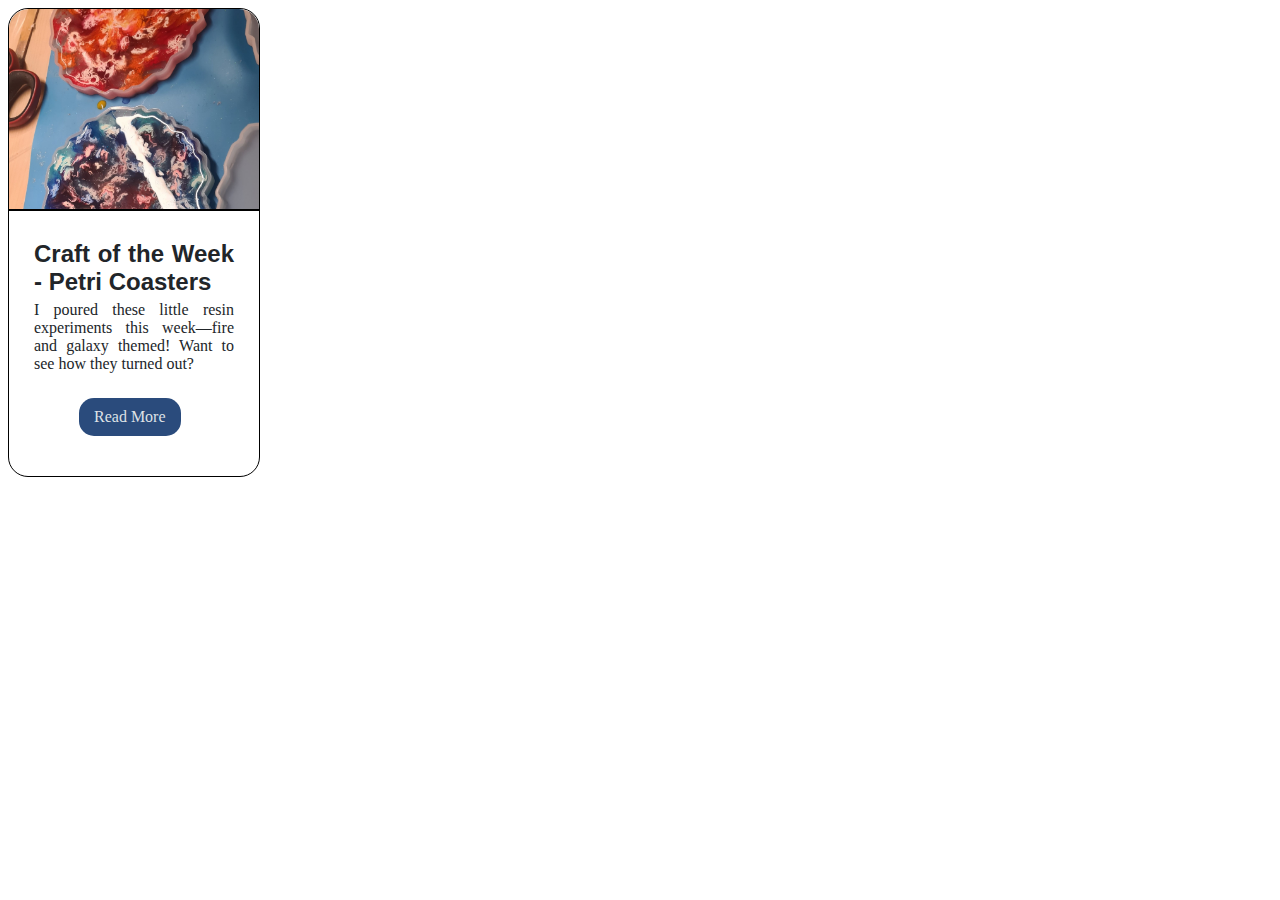
<file: responsive-web-design/blog-post-card/index.html>
<!DOCTYPE html>
<html lang="en">
<head>
    <meta charset="utf-8">
    <meta name="viewport" content="width=device-width, initial-scale=1.0">
    <title>Blog Post Card</title>
    <link rel="stylesheet" href="styles.css">
</head>
<body>
    <div class="blog-post-card">
        <img class="post-img" src="assets/coasters.jpg" alt="epoxy resin coasters in mould, top red and orange, bottom pink and blue">       
        <div class="post-content">
            <h2 class="post-title">Craft of the Week - Petri Coasters</h2>
            <p class="post-excerpt">I poured these little resin experiments this week—fire and galaxy themed! Want to see how they turned out?</p>
            <a class="read-more">Read More</a>
        </div>    
    
    </div>
    </body>
</html>
</file>
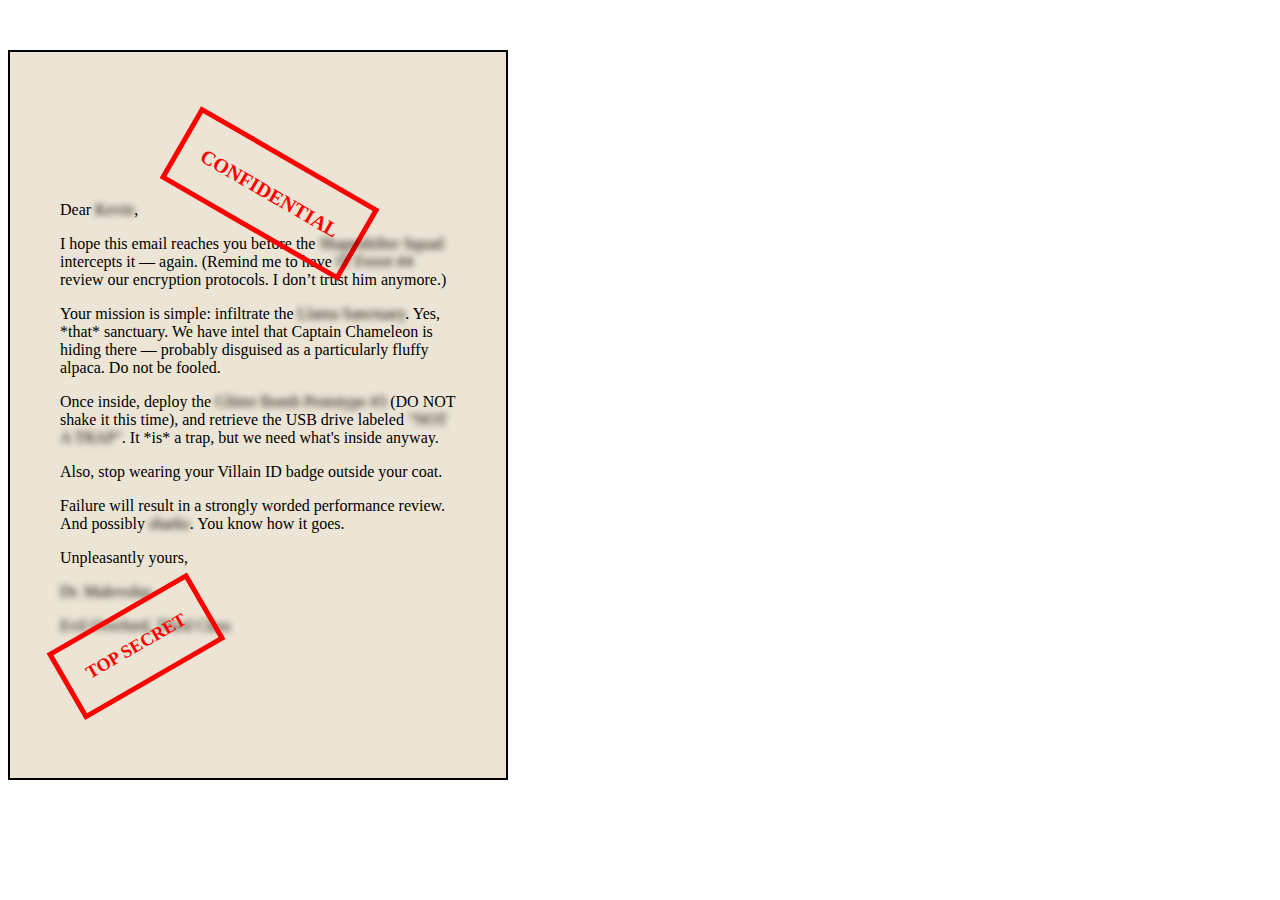
<file: responsive-web-design/confidential-email/index.html>
<!DOCTYPE html>
<html lang="en">
  <head>
    <meta charset="UTF-8" />
    <meta name="viewport" content="width=device-width, initial-scale=1.0" />
    <title>Confidential Email</title>
    <link rel="stylesheet" href="styles.css" />
  </head>

  <body>
    <main id="email">
      <div id="confidential"><p>CONFIDENTIAL</p></div>

      <p>Dear <span class="blurred">Kevin</span>,</p>

      <p>
        I hope this email reaches you before the
        <span class="blurred">Shapeshifter Squad</span> intercepts it — again.
        (Remind me to have <span class="blurred">IT Ferret #4</span> review our
        encryption protocols. I don’t trust him anymore.)
      </p>

      <p>
        Your mission is simple: infiltrate the
        <span class="blurred">Llama Sanctuary</span>. Yes, *that* sanctuary. We
        have intel that Captain Chameleon is hiding there — probably disguised
        as a particularly fluffy alpaca. Do not be fooled.
      </p>

      <p>
        Once inside, deploy the
        <span class="blurred">Glitter Bomb Prototype #3</span> (DO NOT shake it
        this time), and retrieve the USB drive labeled
        <span class="blurred">"NOT A TRAP"</span>. It *is* a trap, but we need
        what's inside anyway.
      </p>

      <p>Also, stop wearing your Villain ID badge outside your coat.</p>

      <p>
        Failure will result in a strongly worded performance review. And
        possibly <span class="blurred">sharks</span>. You know how it goes.
      </p>

      <p>Unpleasantly yours,</p>

      <p><span class="blurred">Dr. Malevolus</span></p>
      <p><span class="blurred">Evil Overlord, Third Class</span></p>

      <div id="top-secret"><p>TOP SECRET</p></div>
    </main>
  </body>
</html>
</file>
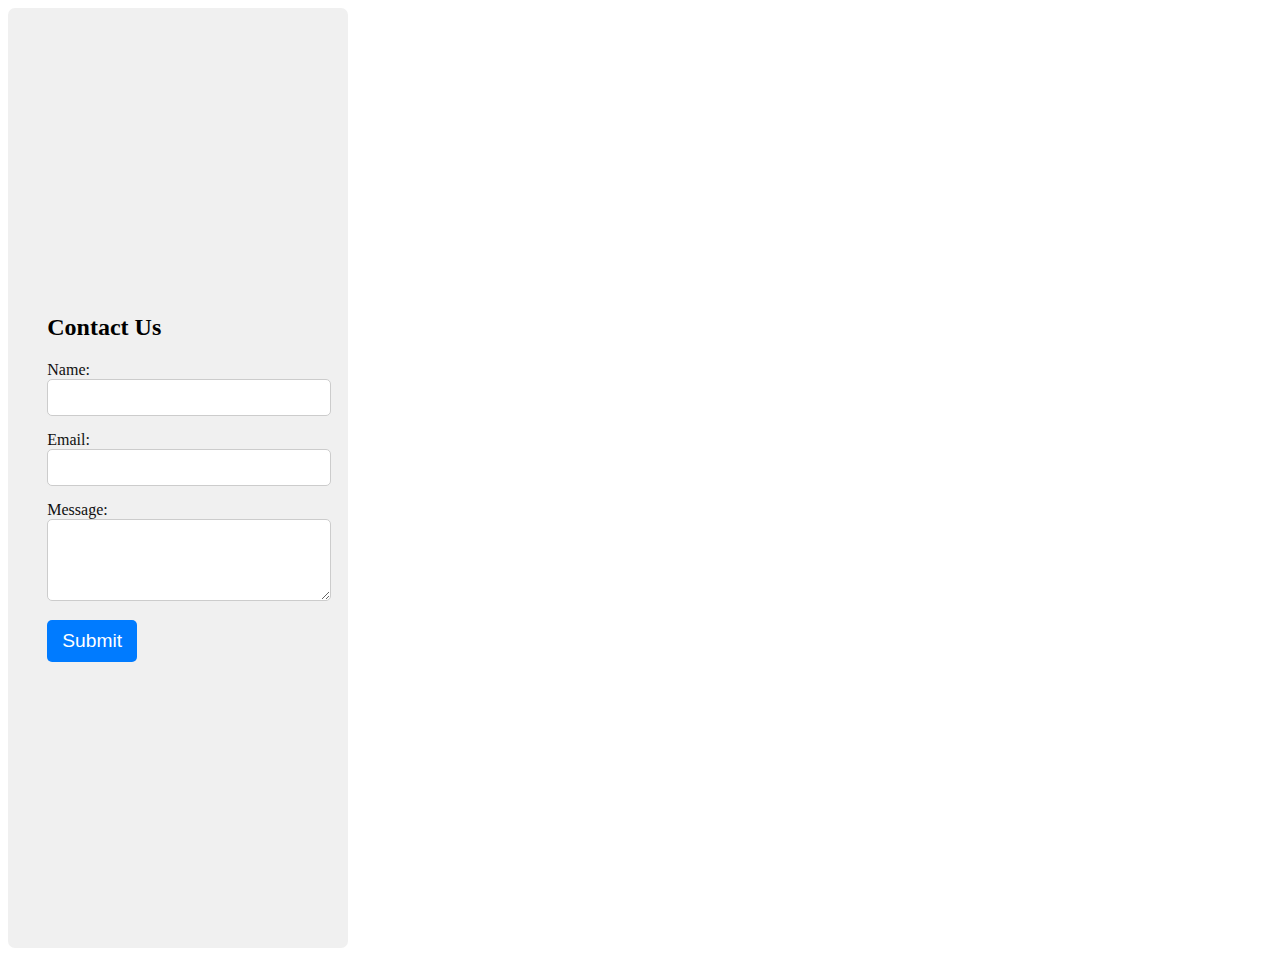
<file: responsive-web-design/contact-form/index.html>
<!DOCTYPE html>
<html lang="en">

<head>
    <meta charset="utf-8">
    <meta name="viewport" content="width=device-width, initial-scale=1.0">
    <title>Contact Form</title>
    <link rel="stylesheet" href="styles.css">
</head>

<body>
    <div class="form-container">
        <form id="contact-form" method="POST">
            <h2>Contact Us</h2>
            <div class="form-group">
                <label for="name">Name:</label>
                <input type="text" id="name" name="name" required>
            </div>
            <div class="form-group">
                <label for="email">Email:</label>
                <input type="email" id="email" name="email" required>
            </div>
            <div class="form-group">
                <label for="message">Message:</label>
                <textarea id="message" name="message" rows="4" required></textarea>
            </div>
            <button type="submit">Submit</button>
        </form>
    </div>
</body>

</html>
</file>
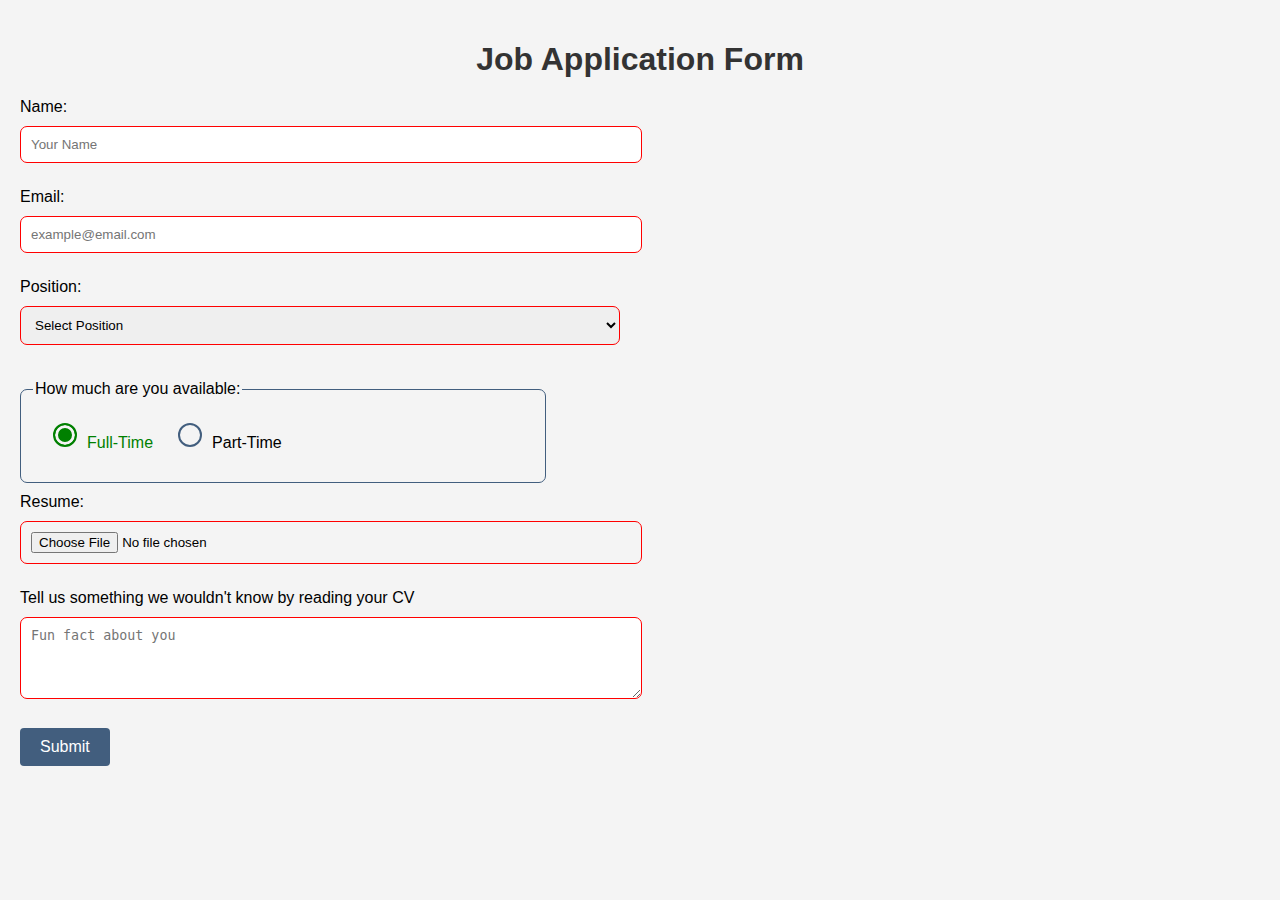
<file: responsive-web-design/job-application-form/index.html>
<!DOCTYPE html>
<html lang="en">
<head>
    <meta charset="UTF-8">
    <meta name="viewport" content="width=device-width, initial-scale=1.0">
    <title>Job Application Form</title>
    <link rel="stylesheet" href="styles.css">
</head>
<body>
    <div class="container">
        <h1>Job Application Form</h1>
        <form id="applicationForm">
            <label for="name">Name:</label>
            <input type="text" id="name" name="name" placeholder="Your Name" required>
            <label for="email">Email:</label>
            <input type="email" id="email" name="email" placeholder="example@email.com" required>
            <label for="position">Position:</label>
            <select id="position" name="position" required>
                <option value="">Select Position</option>
                <option value="developer">Developer</option>
                <option value="designer">Designer</option>
                <option value="manager">Manager</option>
            </select>
            <fieldset class="radio-group">
                <legend>How much are you available:</legend>
                <input type="radio" id="full-time" name="availability" value="full-time" checked>
                <label for="full-time">Full-Time</label>
                <input type="radio" id="part-time" name="availability" value="part-time">
                <label for="part-time">Part-Time</label>
            </fieldset>
            <label for="resume">Resume:</label>
            <input type="file" id="resume" name="resume" accept=".pdf,.doc,.docx" required>
            <label for="message">Tell us something we wouldn't know by reading your CV</label>
            <textarea id="message" name="message" rows="4" placeholder="Fun fact about you" required></textarea>
            <button type="submit">Submit</button>
        </form>
    </div>
</body>        
</html>
</file>
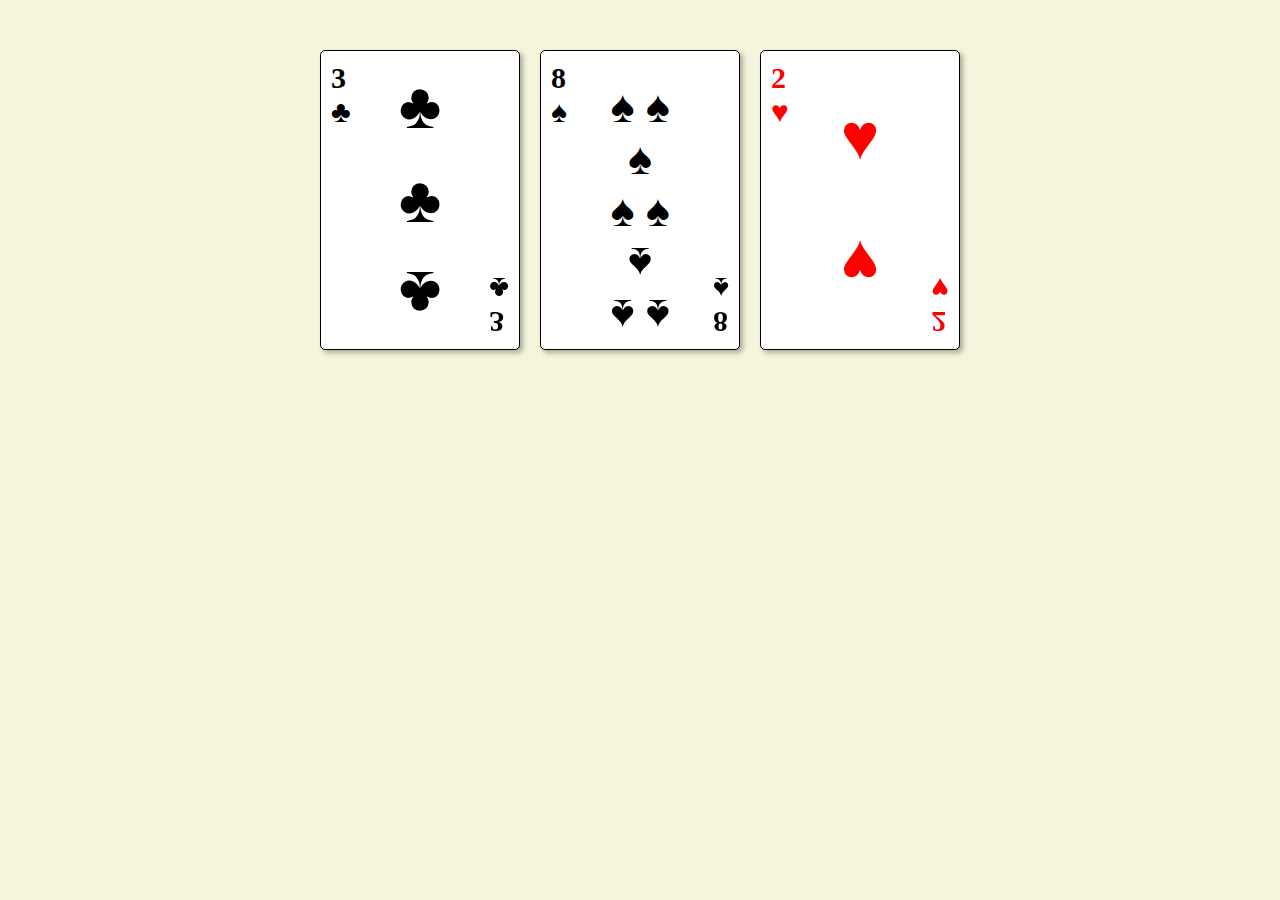
<file: responsive-web-design/playing-cards/index.html>
<!DOCTYPE html>
<html lang="en">
  <head>
    <meta charset="UTF-8" />
    <meta name="viewport" content="width=device-width, initial-scale=1.0" />
    <title>Playing Cards</title>
    <link rel="stylesheet" href="styles.css" />
  </head>

  <body>
    <main id="playing-cards">
      <div class="card" id="card1">
        <div class="left">
          <div>3</div>
          <div>♣</div>
        </div>
        <div class="middle">
          <div>♣</div>
          <div>♣</div>
          <div class="flipped">♣</div>
        </div>
        <div class="right">
          <div class="flipped">♣</div>
          <div class="flipped">3</div>
        </div>
      </div>
      <div class="card" id="card2">
        <div class="left">
          <div>8</div>
          <div>♠</div>
        </div>
        <div class="middle">
          <div>♠ ♠</div>
          <div>♠</div>
          <div>♠ ♠</div>
          <div class="flipped">♠</div>
          <div class="flipped">♠ ♠</div>
        </div>
        <div class="right">
          <div class="flipped">♠</div>
          <div class="flipped">8</div>
        </div>
      </div>
      <div class="card" id="card3">
        <div class="left">
          <div>2</div>
          <div>♥</div>
        </div>
        <div class="middle">
          <div>♥</div>
          <div class="flipped">♥</div>
        </div>
        <div class="right">
          <div class="flipped">♥</div>
          <div class="flipped">2</div>
        </div>
      </div>
    </main>
  </body>
</html>
</file>
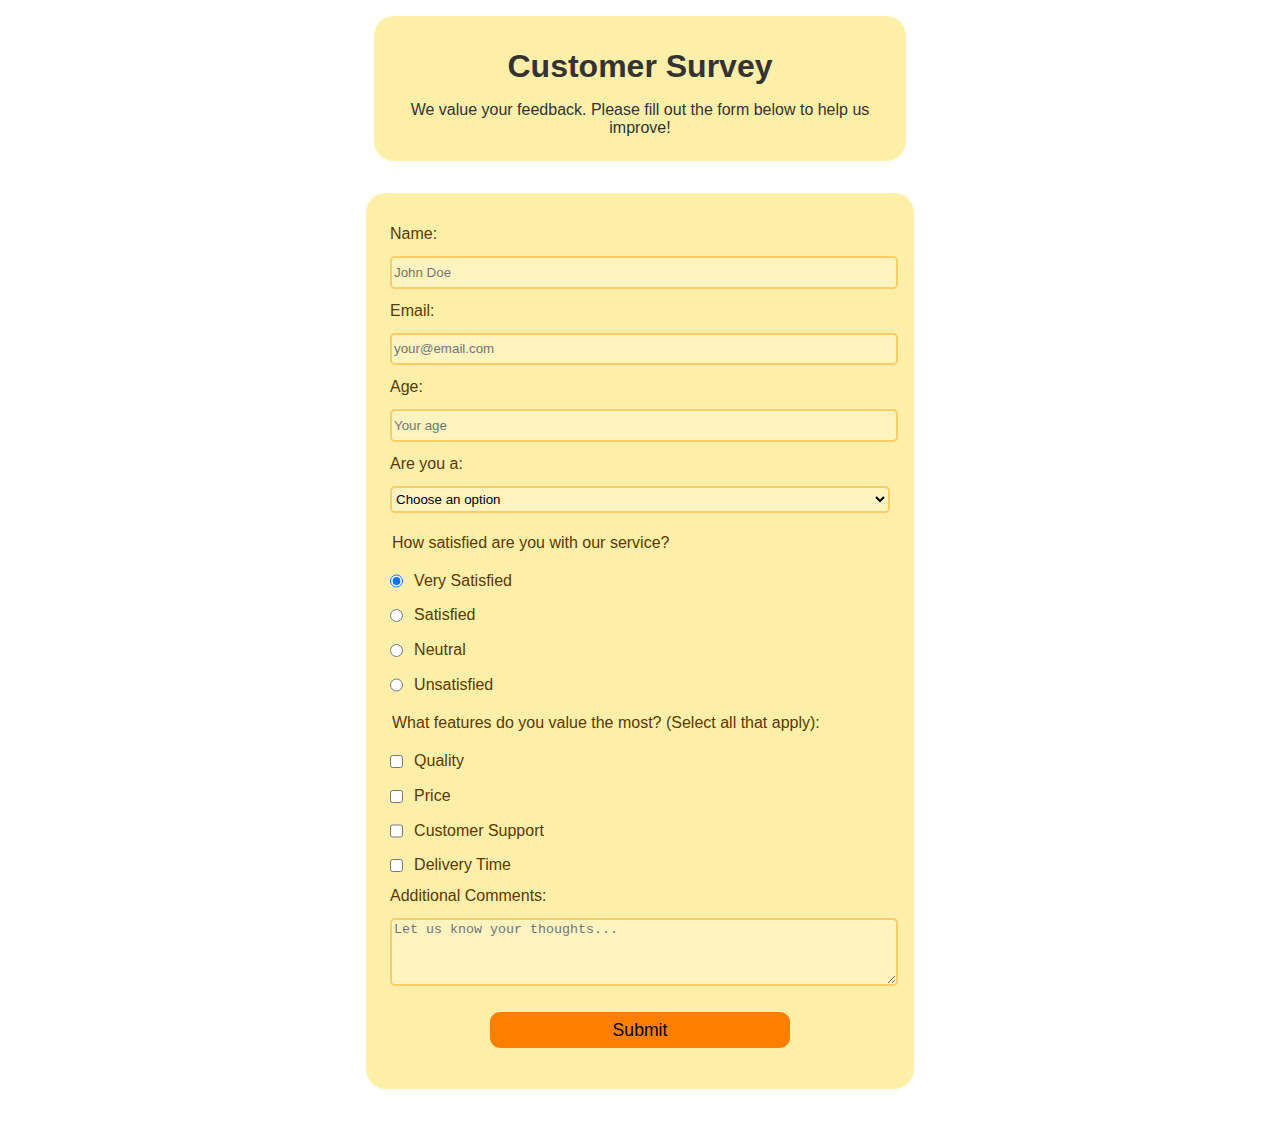
<file: responsive-web-design/survey-form/index.html>
<!DOCTYPE html>
<html lang="en">
  <head>
    <meta charset="UTF-8">
    <link rel="stylesheet" href="styles.css">
    <title>Customer Survey</title>
</head>
<body>
 <div id="intro">
  <h1 id="title">Customer Survey</h1>
  <p id="description">We value your feedback. Please fill out the form below to help us improve!</p>
  </div>
  
  <form id="survey-form">
    <formfield>

    <!-- Name Field -->
    <label id="name-label" for="name">Name:</label>
    <input type="text" id="name" name="name" required placeholder="John Doe">
    
    <!-- Email Field -->
    <label id="email-label" for="email">Email:</label>
    <input type="email" id="email" name="email" required placeholder="your@email.com">
    
    <!-- Age Field -->
    <label id="number-label" for="number">Age:</label>
    <input type="number" id="number" name="age" min="13" max="120" placeholder="Your age">
    
    <!-- Dropdown -->
    <label for="dropdown">Are you a:</label>
    <select id="dropdown" name="customer-type">
      <option value="" >Choose an option</option>
      <option value="new">New Customer</option>
      <option value="returning">Returning Customer</option>
      <option value="vip">VIP Customer</option>
    </select>
    </formfield>
  
    <!-- Radio Buttons -->
    <formfield> <legend>How satisfied are you with our service?</legend>
      <label for="very-satisfied">
        <input type="radio" name="satisfaction" value="very-satisfied" id="very-satisfied" class="inline" checked> Very Satisfied
    </label>
    <label for="satisfied">
      <input type="radio" name="satisfaction" value="satisfied" id="satisfied" class="inline"> Satisfied
    </label>
    <label>
      <input type="radio" name="satisfaction" value="neutral"  class="inline"> Neutral
    </label>
    <label>
      <input type="radio" name="satisfaction" value="unsatisfied" class="inline"> Unsatisfied
    </label>
  </formfield>

    <!-- Checkboxes for Preferences -->
    <formfield> <legend>What features do you value the most? (Select all that apply):</legend>
    <label for="quality">
      <input type="checkbox" id="quality" name="features" value="quality" class="inline"> Quality
    </label>
    <label for="price">
      <input type="checkbox" id="price" name="features" value="price" class="inline"> Price
    </label>
    <label for="customer-support">
      <input type="checkbox" id="customer-support" name="features"  value="customer-support" class="inline"> Customer Support
    </label>
    <label for="delivery-time">
      <input type="checkbox" id="delivery-time" name="features" value="delivery-time" class="inline" > Delivery Time
    </label>
    </formfield>

    <!-- Comments -->
    <label for="comments">Additional Comments:</label>
    <textarea id="comments" name="comments" rows="4" placeholder="Let us know your thoughts..."></textarea>
    
    <!-- Submit Button -->
    <button id="submit" type="submit">Submit</button>
  </form>
</body>
</html>
</file>
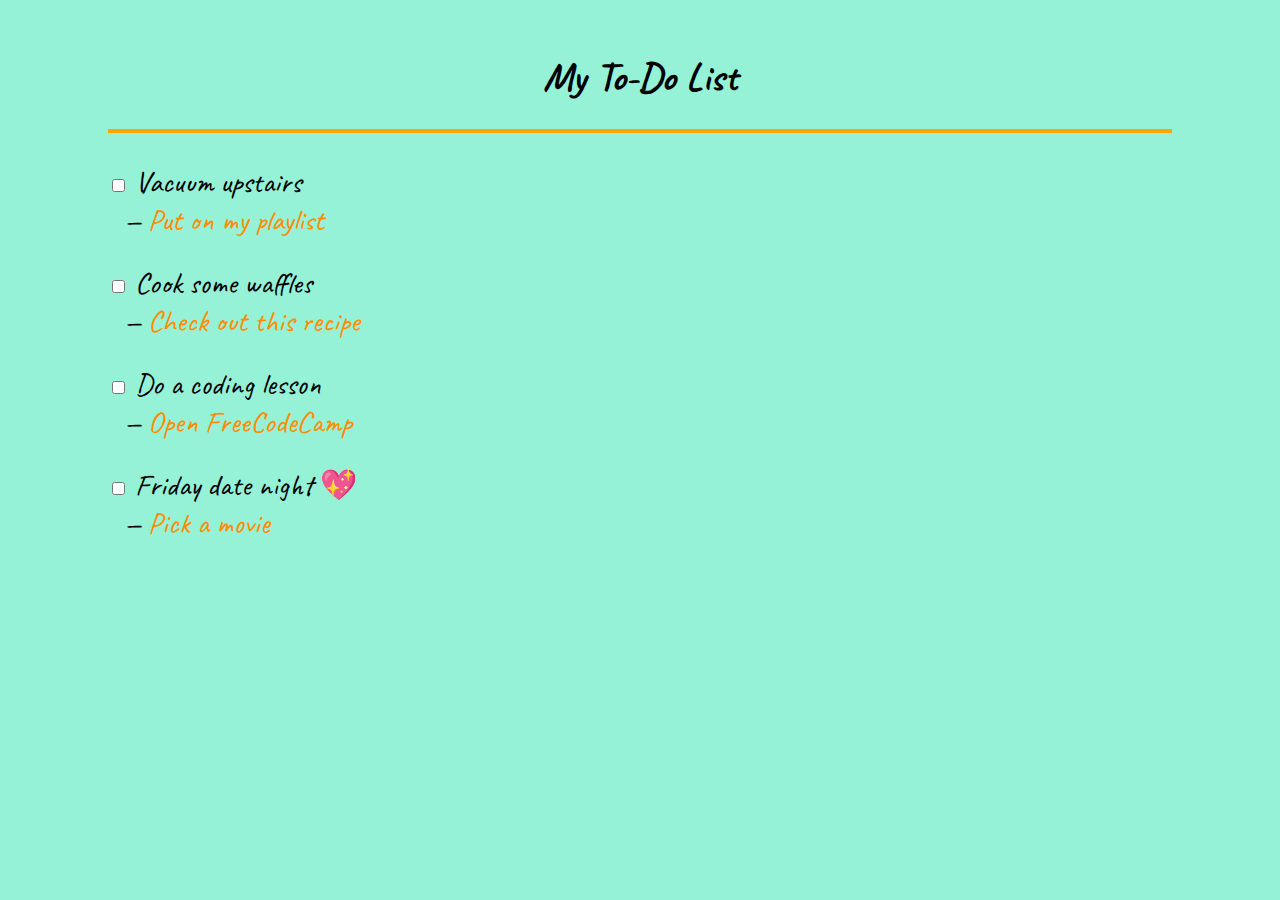
<file: responsive-web-design/to-do-list/index.html>
<!DOCTYPE html>
<html lang="en">

<head>
    <meta charset="utf-8">
    <title>Styled To-Do List</title>
    <link rel="stylesheet" href="styles.css">
    <link href="https://fonts.googleapis.com/css2?family=Caveat&display=swap" rel="stylesheet">
</head>

<body>
    <h1>My To-Do List </h1>
    <hr>
    <ul class="todo-list">
           <li>
            <input type="checkbox" id="vacuum"><label for="vacuum">Vacuum upstairs</label>
            <ul class="sub-item">
                <li><a class="sub-item-link" href="https://www.youtube.com/playlist?list=WL/" target="_blank">Put on my playlist</a></li>
            </ul>
        </li>

        <li>
            <input type="checkbox" id="waffles"><label for="waffles">Cook some waffles</label>
            <ul class="sub-item">
                <li><a class="sub-item-link" href="https://www.allrecipes.com/recipe/20513/classic-waffles/" target="_blank">Check out this recipe</a></li>
            </ul>
        </li>

     <li>
            <input type="checkbox" id="coding"><label for="coding">Do a coding lesson</label>
            <ul class="sub-item">
                <li><a class="sub-item-link" href="freecodecamp.org" target="_blank">Open FreeCodeCamp</a></li>
            </ul>
        </li>

        <li>
            <input type="checkbox" id="date"><label for="date">Friday date night 💖</label>
            <ul class="sub-item">
                <li><a class="sub-item-link" href="https://www.imdb.com/chart/top/" target="_blank">Pick a movie</a></li>
            </ul>
        </li>

    </ul>
</body>

</html>
</file>
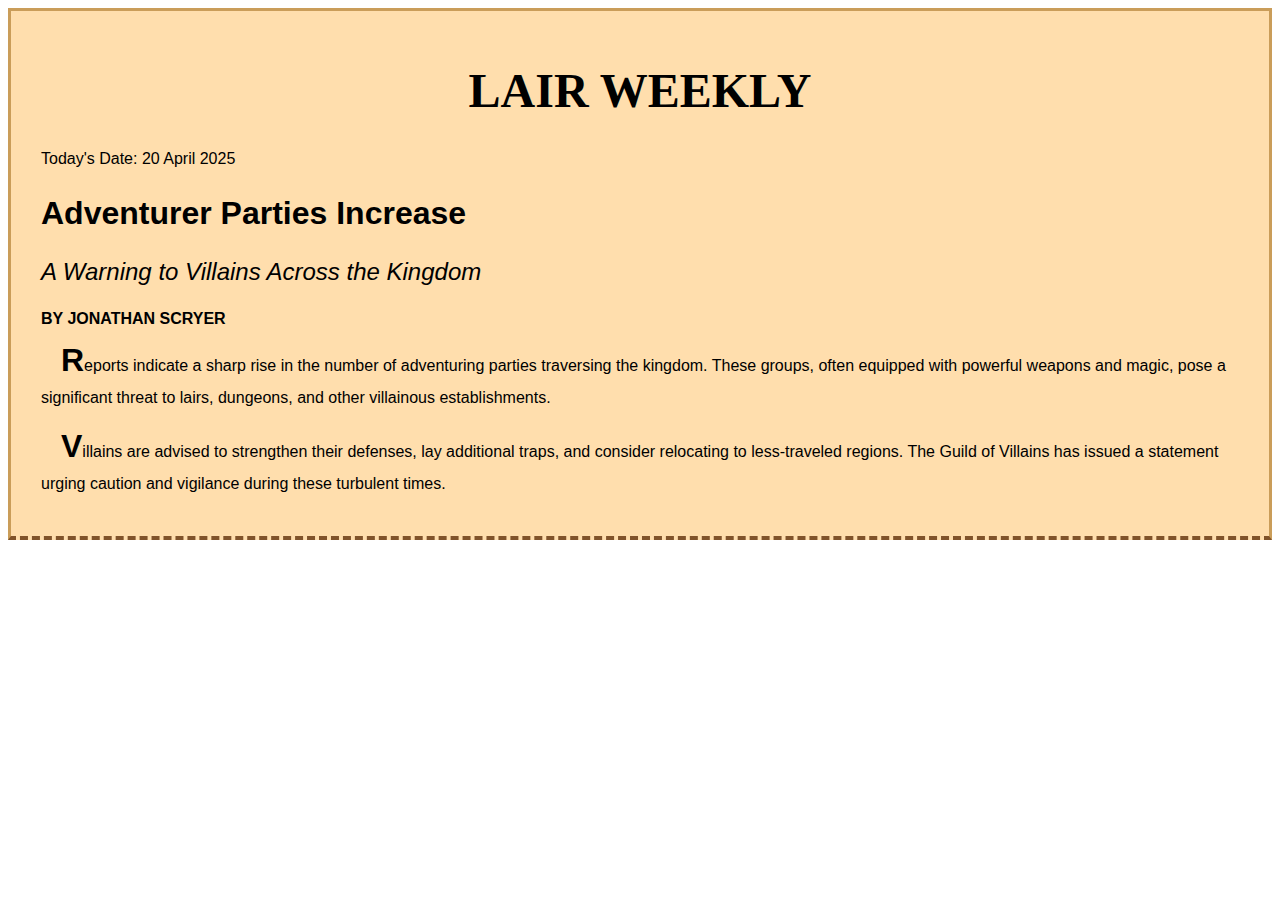
<file: responsive-web-design/newspaper/newspaper.html>
<!DOCTYPE html>
<html lang="en">
<head>
    <meta charset="UTF-8">
    <meta name="viewport" content="width=device-width, initial-scale=1.0">
    <title>Newspaper Article</title>
    <link rel="stylesheet" href="styles.css">
</head>
<body>
    <div class="newspaper">
        <header class="newspaper-header">
            <h1 class="name">Lair Weekly</h1>
            <p>Today's Date: <span id="date">20 April 2025</span></p>
        </header>
        <article class="article">
            <h2 class="headline">Adventurer Parties Increase</h2>
            <h3 class="sub-headline">A Warning to Villains Across the Kingdom</h3>
            <p class="author">By Jonathan Scryer</p>
            <p class="text">Reports indicate a sharp rise in the number of adventuring parties traversing the kingdom. These groups, often equipped with powerful weapons and magic, pose a significant threat to lairs, dungeons, and other villainous establishments.</p>
            <p class="text">Villains are advised to strengthen their defenses, lay additional traps, and consider relocating to less-traveled regions. The Guild of Villains has issued a statement urging caution and vigilance during these turbulent times.</p>
        </article>
</body>
</html>
</file>
<file: responsive-web-design/blog-post-card/styles.css>
.blog-post-card {
    background-color: white;
    border-radius: 20px;
    width: 250px;
    text-align: justify;
    border: 1px solid black;
  }
  
  .post-img {
    border-bottom: 2px solid black;
    width: 100%;
    height: 200px;
    object-fit: cover;
    border-radius: 20px 20px 0 0;
  }
  
  .post-content {
    padding: 20px;
  }
  
  .post-title {
    color: #212529;
    font-family: 'Helvetica', sans-serif;
    margin: 5px;
  }
  
  .post-excerpt {
    color: #212529;
    margin: 5px;
  }
  
  .read-more {
    color: #dee2e6;
    background-color: #2A4B7C;
    margin: 20px 50px;
    padding: 10px 15px;
    border-radius: 15px;
    display: inline-block;
    text-align: center;
    }
  
    .read-more:hover {
      background-color: #FF7538;
    }
</file>
<file: responsive-web-design/confidential-email/styles.css>
#email {
  padding: 50px;
  margin-top: 50px;
  width: 500px;
  border: 2px solid #000000;
  box-sizing: border-box;
  background-color: #ece5d5;
  box-shadow: 2px gray;
}

#confidential {
  display: inline-block;
  padding: 5px 20px;
  border: red 5px solid;
  margin-left: 20px;
  color: red;
  font-weight: bold;
  font-size: 20px;
  transform: rotate(30deg) translate(100px);
}

#top-secret {
  display: inline-block;
  padding: 5px 20px;
  border: red 5px solid;
  margin-left: 20px;
  color: red;
  font-weight: bold;
  font-size: 18px;
  transform: rotate(-30deg) translateY(-50px);
}

.blurred {
  filter: blur(3px);
}
</file>
<file: responsive-web-design/contact-form/styles.css>
.form-container {
    display: flex;
    flex-direction: column;
    align-items: center;
    justify-content: center;
    height: 100vh;
    background-color: #f0f0f0;
    border-radius: 7px;
    padding: 20px;
    width: 300px;
}

label {
    margin-bottom: 5px;
    color: rgb(15, 15, 15);
}

input {
    width: 100%;
    padding: 10px;
    margin-bottom: 15px;
    border: 1px solid #ccc;
    border-radius: 5px;
}

textarea {
    width: 100%;
    padding: 10px;
    margin-bottom: 15px;
    border: 1px solid #ccc;
    border-radius: 5px;
}

button {
    padding: 10px 15px;
    background-color: #007bff;
    color: white;
    border: none;
    border-radius: 5px;
    cursor: pointer;
    font-size: 1.2em;
    transition: background-color 0.3s ease;
}

button:hover {
    background-color: #0056b3;
}
</file>
<file: responsive-web-design/job-application-form/styles.css>
body {
  font-family: Arial, sans-serif;
  background-color: #f4f4f4;
  margin: 0;
  padding: 20px;
}

h1 {
  color: #333;
  text-align: center;
  margin-bottom: 20px;
}

input, select, textarea {
  width: 100%;
  max-width: 600px;
  padding: 10px;
  margin: 5px 0 25px;
  border: 1px solid #425e7e;
  border-radius: 7px;
}

label {
  margin-bottom: 5px;
  display: block;
}   

input:focus, textarea:focus  {
  border: 2px solid #0056b3;
}

input:valid, select:valid, textarea:valid {
  border-color: green;
}

input:invalid, select:invalid, textarea:invalid {
  border-color: red;
}

.radio-group {
  margin: 10px 0;
  padding-top: 20px;
  max-width: 500px;
  display: flex;
  border-radius: 7px;
  border: 1px solid #425e7e;
}

.radio-group label {
  margin-right: 20px;
  padding: 5px;
  display: flex;
  align-items: center;
}
.radio-group input[type="radio"] {
  margin-right: 5px;
  appearance: none;
  -webkit-appearance: none;
  border: 2px solid #425e7e;
  border-radius: 50%;
  width: 20px;
  height: 20px;
}

.radio-group input[type="radio"]:checked {
  border-color: green;
  background-color: green;
  box-shadow: inset 0 0 0 3px #f4f4f4;
}

input[type="radio"]:checked + label {
  color: green;
}

input[type="radio"]:first-of-type {
  margin-left: 20px;
}

button {
  background-color: #425e7e;
  color: white;
  padding: 10px 20px;
  border: none;
  border-radius: 4px;
  cursor: pointer;
  font-size: 1rem;
  display: block;
}
button:hover {
  background-color: #075cbd;
  color: white;
}
</file>
<file: responsive-web-design/playing-cards/styles.css>
#playing-cards {
  display: flex;
  flex-wrap: wrap;
  justify-content: center;
  gap: 20px;
  margin-top: 50px;
}

.card {
  min-width: 200px;
  max-width: 200px;
  height: 300px;
  border: 1px solid #000;
  border-radius: 5px;
  display: flex;
  font-size: 30px;
  font-weight: bold;
  box-sizing: border-box;
  background-color: #fff;
  justify-content: space-between;
  box-shadow: 3px 3px 5px rgba(0, 0, 0, 0.3);
}

.left {
  display: flex;
  flex-direction: column;
  align-self: flex-start;
  padding: 10px;
}

.right {
  display: flex;
  align-self: flex-end;
  flex-direction: column;
  padding: 10px;
}

.middle {
  display: flex;
  flex-direction: column;
  align-items: center;
  justify-content: space-evenly; /* spreads children top-to-bottom */
  flex: 1; /* lets .middle grow to fill the card’s height */
  font-size: 65px;
}

#card2 .middle {
    font-size: 45px; 
    padding: 30px 0;
    
  }

#card3 {
  color: red;
}

.flipped {
  transform: rotateX(180deg);
}

body {
  background-color: beige;
}
</file>
<file: responsive-web-design/survey-form/styles.css>
body {
    width: 100%;
    height: 100%;
    margin: 0;
    color: #333;
    font-family: Ariel, sans-serif;
    font-size: 16px;
    background-image: url('https://cdn.pixabay.com/photo/2023/01/11/17/30/watercolor-background-7712381_1280.jpg');
  background-size: cover;
  }
  
  #intro {  width: 60vw;
    max-width: 500px;
    min-width: 300px;
    margin: 1em auto;
    padding: 1em;
    background-color: rgba(255, 236, 153, 0.85);
    border-radius: 20px
  
  }
  
  h1, p {
    margin: 0.5em;
   text-align: center;
    color: #333;
  }
  
  form {
    width: 60vw;
    max-width: 500px;
    min-width: 300px;
    margin: 2em auto;
    padding: 1.5em;
    background-color: rgba(255, 236, 153, 0.85);
    border-radius: 20px
  }
    
  
  fieldset {
    border: none;
    padding: 2rem;
  }
  
  label {
    display: block;
    margin: 0.5rem 0;
     color: #5A3900;
  }
  
  legend {
    margin: 1rem 0;
    color: #5A3900;
  }
  
  input,
  textarea,
  select {
    margin: 5px 0;
    width: 100%;
    min-height: 2em;
    background-color: #FFF3BF;
    border: 2px solid #FFCC66;;
    border-radius: 5px;
  }
  
  .inline {
    width: unset;
    margin: 0 0.5em 0 0;
    vertical-align: middle;
    display: inline;
  }
  
  button {
    display: block;
    width: 30%;
    margin: 1em auto;
    height: 2em;
    font-size: 1.1rem;
    background-color: #FF7F00;
    border: none;
    min-width: 300px;
    border-radius: 10px;
  }
  
  button:hover {
    background-color: #CC6600;
  }
</file>
<file: responsive-web-design/to-do-list/styles.css>
body {
    background-color: #96f2d7;
    font-family: 'Caveat', sans-serif;
    }
  
  h1 {
    text-align: center;
    padding: 25px 0 0;
    font-size: 40px;
  }
  
  hr {
    margin: 0 100px;
    border: 2px solid orange;
  }
  
  .todo-list {
    padding: 0 100px;
    font-size: 30px;
  }
  
  li {
    margin-bottom: 25px;
    list-style-type: none;
  }
  
  .sub-item ::marker {
    content: "— ";
  }
  
  label {
    padding-left: 7px;
  }
  
  a {
    text-decoration: none;
  }
  
  a:link {
    color: #ff8c00;
  }
  
  a:visited {
    color: aqua;
  }
  
  a:hover {
    color: #c92a2a;
  }
  
  a:focus {
    outline: 2px solid #c92a2a;
    }
  
  a:active {
    color: blue;
  }
</file>
<file: responsive-web-design/newspaper/styles.css>
html {
    font-size: 24px;
}

.newspaper {
    font-size: 16px;
    font-family: 'Open Sans', sans-serif;
    border: 3px solid #ca9d59;
    border-bottom: 4px dashed #80532a;
    padding: 20px 30px;
    background-color: navajowhite;
}

.name {
    font-size: 2rem;
    font-family: 'Times New Roman', serif;
    text-transform: uppercase;
    text-align: center;
}

.date {
    text-align: center;
}

.author {
    text-transform: uppercase;
    font-weight: bold;
}

.headline {
    font-size: 2em;
    font-weight: bold;
}

.sub-headline {
    font-size: 1.5em;
    font-weight: 100;
    font-style: italic;
}

.text {
    text-indent: 20px;
    line-height: 2em;
}

.text::first-letter {
    font-weight: bold;
    font-size: 2em;
}
</file>
